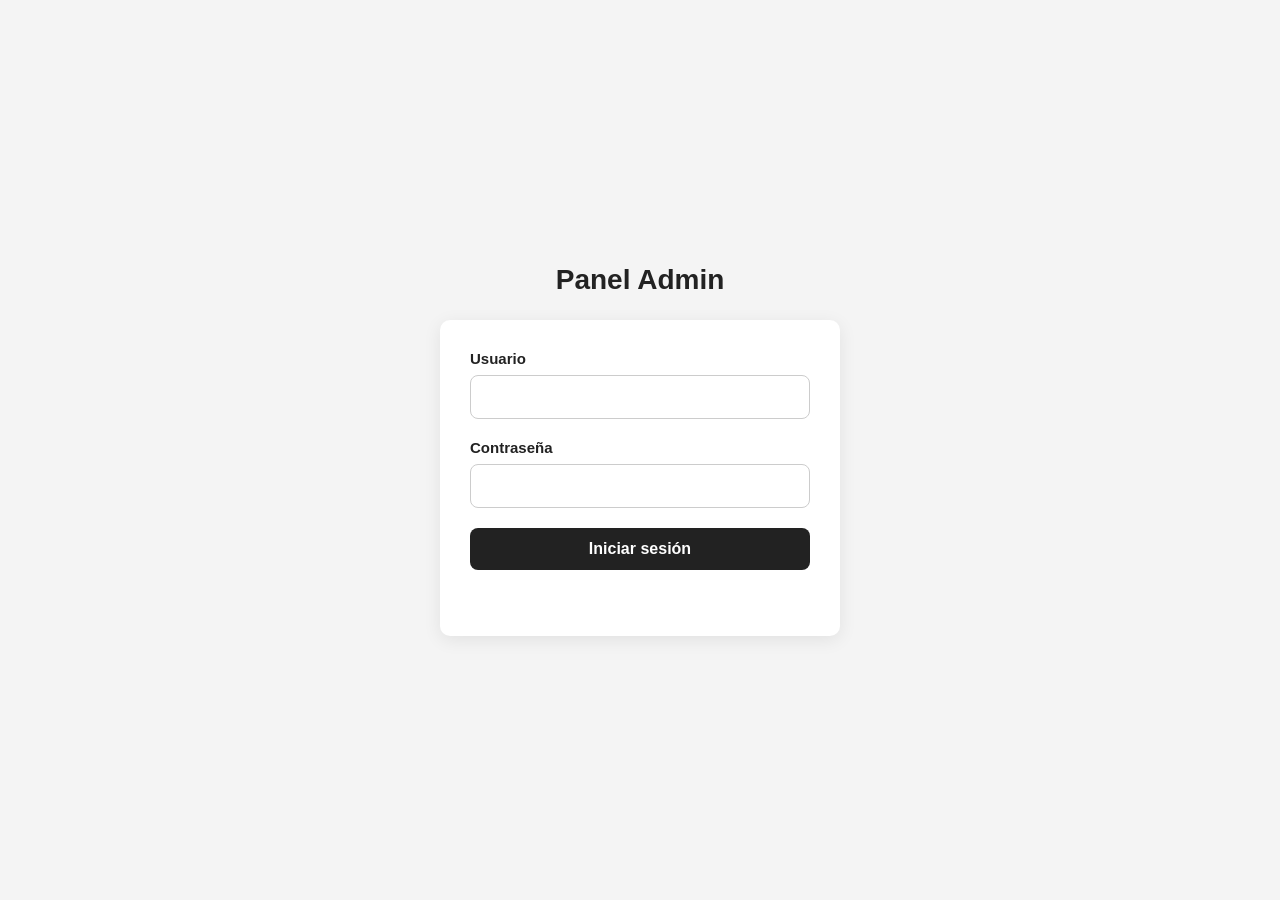
<file: index.html>
<!DOCTYPE html>
<html lang="es">
<head>
    <meta charset="UTF-8">
    <meta name="viewport" content="width=device-width, initial-scale=1.0">
    <title>Acceso — Panel Admin</title>
  <link rel="stylesheet" href="css/login.css">
</head>

<body>

    <main>
        <h1>Panel Admin</h1>

        <form id="loginForm">
            <div>
                <label for="nombreUsuario">Usuario</label>
                <input
                    type="text"
                    id="nombreUsuario"
                    name="nombreUsuario"
                    required
                    autocomplete="username">
            </div>

            <div>
                <label for="password">Contraseña</label>
                <input
                    type="password"
                    id="password"
                    name="password"
                    required
                    autocomplete="current-password">
            </div>

            <button type="submit">Iniciar sesión</button>

            <p id="mensaje"></p>
        </form>
    </main>
<script src="js/login.js">
</script>
  
</body>
</html>
</file>
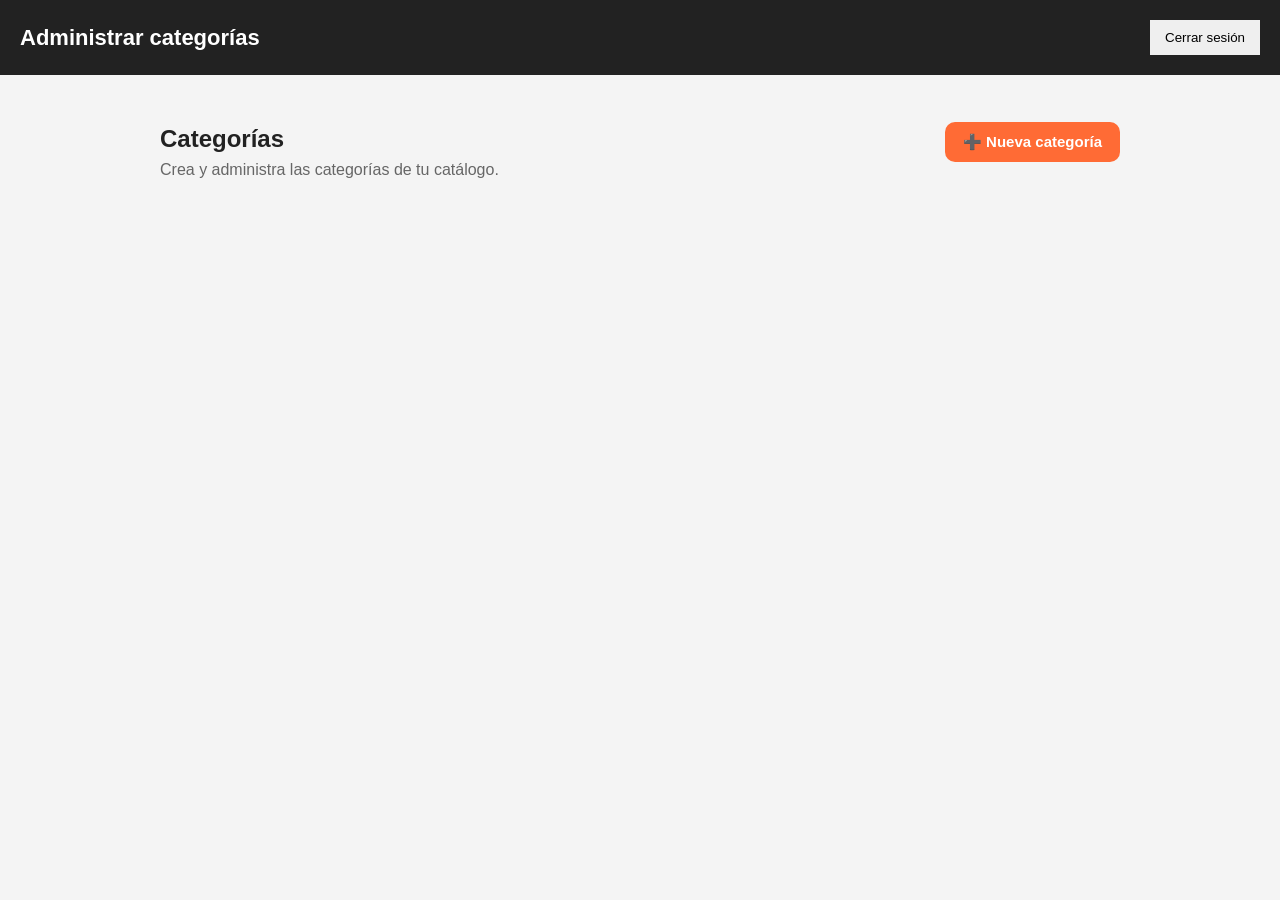
<file: categorias.html>
<!DOCTYPE html>
<html lang="es">

<head>
    <meta charset="UTF-8">

    <meta name="viewport" content="width=device-width, initial-scale=1.0">

    <title>Categorías | Panel Admin</title>

    <link rel="stylesheet" href="css/admin.css">
    <link rel="stylesheet" href="css/categorias.css">
</head>

<body>

    <header class="admin-header">

        <h1>Administrar categorías</h1>

        <button id="cerrarSesion">
            Cerrar sesión
        </button>

    </header>

    <main class="admin-container">

        <section class="categorias-header">

            <div>
                <h2>Categorías</h2>

                <p>
                    Crea y administra las categorías de tu catálogo.
                </p>
            </div>

            <button id="btnNuevaCategoria">
                ➕ Nueva categoría
            </button>

        </section>


        <section class="categorias-lista">

            <div id="lista-categorias">
                <!-- Las categorías se cargarán aquí -->
            </div>

        </section>

    </main>


    <script src="js/admin.js"></script>
    <script src="js/categorias.js"></script>

</body>

</html>
</file>
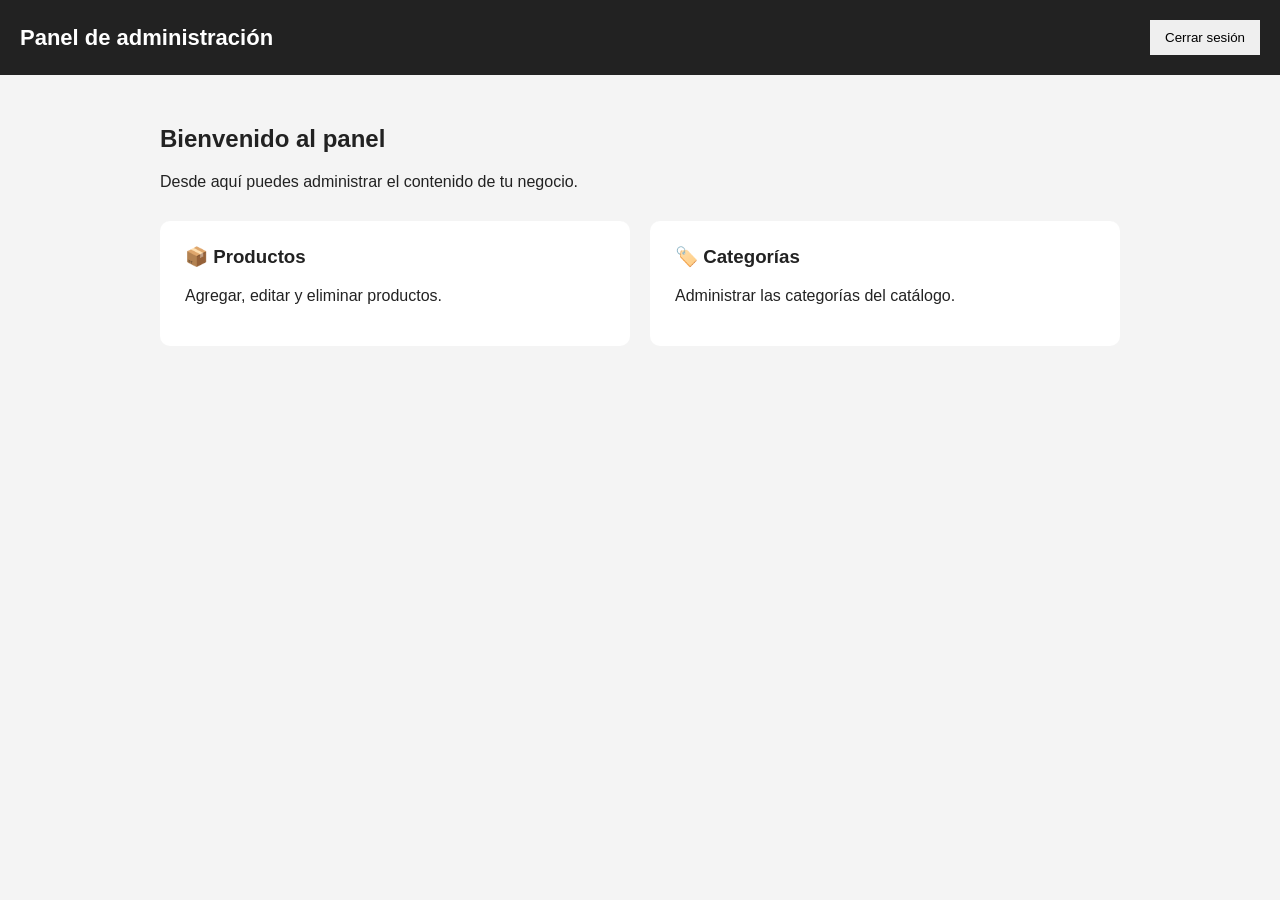
<file: panel.html>
<!DOCTYPE html>
<html lang="es">
<head>
    <meta charset="UTF-8">
    <meta name="viewport" content="width=device-width, initial-scale=1.0">

    <title>Panel Admin</title>

    <link rel="stylesheet" href="css/admin.css">
</head>

<body>

    <header class="admin-header">
        <h1>Panel de administración</h1>

        <button id="cerrarSesion">
            Cerrar sesión
        </button>
    </header>

    <main class="admin-container">

        <section class="bienvenida">
            <h2>Bienvenido al panel</h2>
            <p>
                Desde aquí puedes administrar el contenido de tu negocio.
            </p>
        </section>

        <section class="admin-menu">

            <a href="productos.html" class="admin-card">
                <h3>📦 Productos</h3>
                <p>Agregar, editar y eliminar productos.</p>
            </a>

            <a href="categorias.html" class="admin-card">
                <h3>🏷️ Categorías</h3>
                <p>Administrar las categorías del catálogo.</p>
            </a>

        </section>

    </main>

    <script src="js/admin.js"></script>

</body>
</html>
</file>
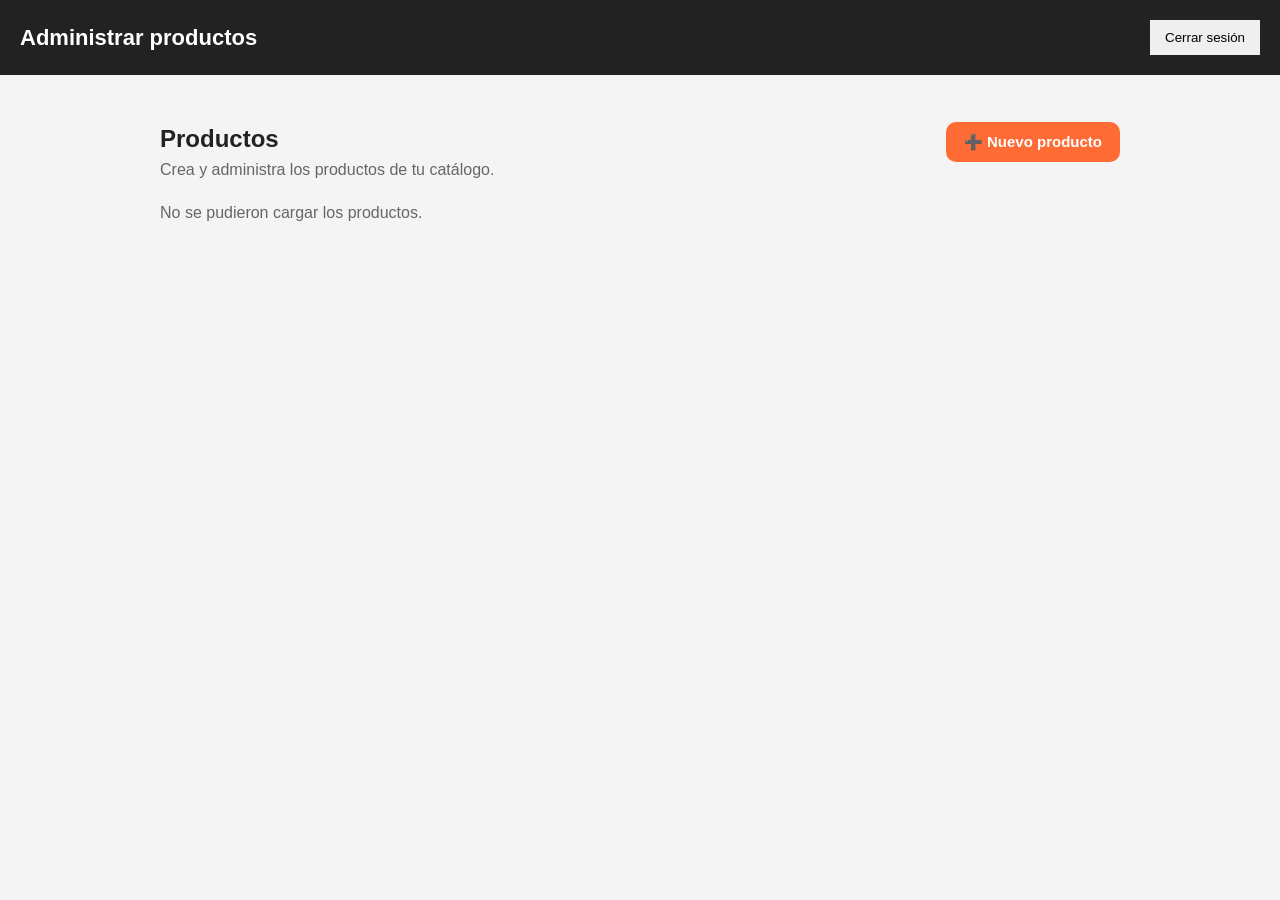
<file: productos.html>
<!DOCTYPE html>
<html lang="es">

<head>
    <meta charset="UTF-8">

    <meta name="viewport" content="width=device-width, initial-scale=1.0">

    <title>Productos | Panel Admin</title>

    <link rel="stylesheet" href="css/admin.css">
    <link rel="stylesheet" href="css/productos.css">
</head>

<body>

    <header class="admin-header">

        <h1>Administrar productos</h1>

        <button id="cerrarSesion">
            Cerrar sesión
        </button>

    </header>

    <main class="admin-container">

        <section class="productos-header">

            <div>
                <h2>Productos</h2>

                <p>
                    Crea y administra los productos de tu catálogo.
                </p>
            </div>

            <button id="btnNuevoProducto">
                ➕ Nuevo producto
            </button>

        </section>


        <p id="mensaje"></p>


        <section
            id="formularioProducto"
            class="formulario-producto"
            hidden
        >

            <div class="formulario-header">

                <h2 id="tituloFormulario">
                    Nuevo producto
                </h2>

                <button
                    type="button"
                    id="btnCancelarProducto"
                >
                    Cancelar
                </button>

            </div>

            <form id="productoForm">

                <div>
                    <label for="nombre">
                        Nombre
                    </label>

                    <input
                        type="text"
                        id="nombre"
                        name="nombre"
                        required
                    >
                </div>

                <div>
                    <label for="precio">
                        Precio
                    </label>

                    <input
                        type="number"
                        id="precio"
                        name="precio"
                        min="0"
                        step="0.01"
                        required
                    >
                </div>

                <div>
                    <label for="descripcion">
                        Descripción
                    </label>

                    <textarea
                        id="descripcion"
                        name="descripcion"
                        rows="4"
                    ></textarea>
                </div>

                <div>
                    <label for="categoria">
                        Categoría
                    </label>

                    <select
                        id="categoria"
                        name="categoria"
                        required
                    >
                        <option value="">
                            Selecciona una categoría
                        </option>
                    </select>

                    <small>
                        Solo aparecen las categorías creadas en el
                        panel de categorías.
                    </small>
                </div>

                <div>
                    <label for="imagenUrl">
                        URL de la imagen
                    </label>

                    <input
                        type="url"
                        id="imagenUrl"
                        name="imagenUrl"
                        placeholder="https://..."
                    >

                    <img
                        id="vistaPreviaImagen"
                        class="vista-previa"
                        alt="Vista previa de la imagen"
                        hidden
                    >
                </div>

                <div>
                    <label for="disponible" class="etiqueta-check">
                        <input
                            type="checkbox"
                            id="disponible"
                            name="disponible"
                            checked
                        >

                        Producto disponible
                    </label>
                </div>

                <button
                    type="submit"
                    id="btnGuardarProducto"
                >
                    Guardar producto
                </button>

            </form>

        </section>


        <section class="productos-lista">

            <div id="lista-productos">
                <!-- Los productos se cargarán aquí -->
            </div>

        </section>

    </main>


    <script src="js/admin.js"></script>
    <script src="js/productos.js"></script>

</body>

</html>
</file>
<file: css/login.css>
* {
    box-sizing: border-box;
}

body {
    margin: 0;
    min-height: 100vh;
    font-family: Arial, sans-serif;
    background: #f4f4f4;
    color: #222;
    display: flex;
    align-items: center;
    justify-content: center;
    padding: 20px;
}

main {
    width: 100%;
    max-width: 400px;
}

main h1 {
    margin: 0 0 24px;
    text-align: center;
    font-size: 28px;
    font-weight: 600;
}

#loginForm {
    background: white;
    padding: 30px;
    border-radius: 10px;
    box-shadow: 0 4px 18px rgba(0, 0, 0, 0.08);
}

#loginForm > div {
    margin-bottom: 20px;
}

label {
    display: block;
    margin-bottom: 8px;
    font-size: 15px;
    font-weight: 600;
}

input {
    width: 100%;
    padding: 12px 13px;
    border: 1px solid #ccc;
    border-radius: 8px;
    background: white;
    color: #222;
    font: inherit;
    outline: none;
    transition: border-color 0.2s, box-shadow 0.2s;
}

input:focus {
    border-color: #222;
    box-shadow: 0 0 0 2px rgba(34, 34, 34, 0.1);
}

button[type="submit"] {
    width: 100%;
    padding: 12px 15px;
    border: none;
    border-radius: 8px;
    background: #222;
    color: white;
    font: inherit;
    font-weight: 600;
    cursor: pointer;
    transition: background 0.2s, transform 0.1s;
}

button[type="submit"]:hover {
    background: #333;
}

button[type="submit"]:active {
    transform: translateY(1px);
}

#mensaje {
    min-height: 20px;
    margin: 16px 0 0;
    text-align: center;
    font-size: 14px;
    line-height: 1.4;
}

@media (max-width: 480px) {
    body {
        padding: 16px;
    }

    #loginForm {
        padding: 24px 20px;
    }

    main h1 {
        font-size: 24px;
        margin-bottom: 20px;
    }
}
</file>
<file: css/admin.css>
* {
    box-sizing: border-box;
}

body {
    margin: 0;
    font-family: Arial, sans-serif;
    background: #f4f4f4;
    color: #222;
}

.admin-header {
    display: flex;
    justify-content: space-between;
    align-items: center;
    padding: 20px;
    background: #222;
    color: white;
}

.admin-header h1 {
    margin: 0;
    font-size: 22px;
}

#cerrarSesion {
    padding: 10px 15px;
    border: none;
    cursor: pointer;
}

.admin-container {
    max-width: 1000px;
    margin: auto;
    padding: 30px 20px;
}

.bienvenida {
    margin-bottom: 30px;
}

.admin-menu {
    display: grid;
    grid-template-columns: repeat(auto-fit, minmax(220px, 1fr));
    gap: 20px;
}

.admin-card {
    display: block;
    padding: 25px;
    background: white;
    color: inherit;
    text-decoration: none;
    border-radius: 10px;
}

.admin-card h3 {
    margin-top: 0;
}
</file>
<file: css/categorias.css>
.categorias-header {
    display: flex;
    justify-content: space-between;
    align-items: center;
    gap: 20px;
    margin-bottom: 25px;
}

.categorias-header h2 {
    margin-bottom: 8px;
}

.categorias-header p {
    margin: 0;
    color: #666;
}

#btnNuevaCategoria {
    border: none;
    border-radius: 10px;
    padding: 11px 18px;
    background: #ff6b35;
    color: white;
    font-size: 15px;
    font-weight: bold;
    cursor: pointer;
    transition:
        transform 0.15s ease,
        background 0.2s ease;
}

#btnNuevaCategoria:hover {
    background: #e85a2a;
    transform: translateY(-2px);
}

#btnNuevaCategoria:active {
    transform: translateY(0) scale(0.97);
}

#lista-categorias {
    display: flex;
    flex-direction: column;
    gap: 14px;
}

.categoria-card {
    display: flex;
    justify-content: space-between;
    align-items: center;
    gap: 20px;
    padding: 18px;
    background: white;
    border-radius: 14px;
    box-shadow: 0 3px 12px rgba(0, 0, 0, 0.08);
}

.categoria-info h3 {
    margin: 0 0 6px;
}

.categoria-info p {
    margin: 0;
    color: #666;
}

.categoria-acciones {
    display: flex;
    gap: 10px;
}

.categoria-acciones button {
    border: none;
    border-radius: 8px;
    padding: 9px 14px;
    cursor: pointer;
    font-weight: bold;
}

.btn-editar {
    background: #eee;
}

.btn-eliminar {
    background: #dc3545;
    color: white;
}

@media (max-width: 600px) {

    .categorias-header {
        flex-direction: column;
        align-items: stretch;
    }

    #btnNuevaCategoria {
        width: 100%;
    }

    .categoria-card {
        flex-direction: column;
        align-items: stretch;
    }

    .categoria-acciones {
        width: 100%;
    }

    .categoria-acciones button {
        flex: 1;
    }
}
</file>
<file: css/productos.css>
/* CABECERA */

.productos-header {
    display: flex;
    justify-content: space-between;
    align-items: center;
    gap: 20px;
    margin-bottom: 25px;
}

.productos-header h2 {
    margin-bottom: 8px;
}

.productos-header p {
    margin: 0;
    color: #666;
}

#btnNuevoProducto {
    border: none;
    border-radius: 10px;
    padding: 11px 18px;
    background: #ff6b35;
    color: white;
    font-size: 15px;
    font-weight: bold;
    cursor: pointer;
    transition:
        transform 0.15s ease,
        background 0.2s ease;
}

#btnNuevoProducto:hover {
    background: #e85a2a;
    transform: translateY(-2px);
}

#btnNuevoProducto:active {
    transform: translateY(0) scale(0.97);
}


/* MENSAJES */

#mensaje {
    min-height: 20px;
    margin-bottom: 20px;
    color: #666;
}


/* FORMULARIO */

.formulario-producto {
    background: white;
    padding: 25px;
    border-radius: 14px;
    box-shadow: 0 3px 12px rgba(0, 0, 0, 0.08);
    margin-bottom: 30px;
}

.formulario-header {
    display: flex;
    justify-content: space-between;
    align-items: center;
    gap: 15px;
    margin-bottom: 25px;
}

.formulario-header h2 {
    margin: 0;
}

#btnCancelarProducto {
    border: none;
    border-radius: 8px;
    padding: 9px 14px;
    background: #eee;
    font-weight: bold;
    cursor: pointer;
}

#productoForm {
    display: grid;
    gap: 18px;
}

#productoForm > div {
    display: flex;
    flex-direction: column;
    gap: 7px;
}

#productoForm label {
    font-weight: bold;
}

#productoForm input,
#productoForm textarea,
#productoForm select {
    width: 100%;
    padding: 11px;
    border: 1px solid #ccc;
    border-radius: 8px;
    font-family: inherit;
    font-size: 15px;
    background: white;
}

#productoForm input:focus,
#productoForm textarea:focus,
#productoForm select:focus {
    outline: 2px solid #ff6b35;
    outline-offset: 1px;
    border-color: #ff6b35;
}

#productoForm textarea {
    resize: vertical;
}

#productoForm small {
    color: #666;
}

.etiqueta-check {
    display: flex;
    align-items: center;
    gap: 8px;
}

#productoForm input[type="checkbox"] {
    width: auto;
}

.vista-previa {
    width: 100%;
    max-width: 220px;
    height: 160px;
    object-fit: cover;
    border-radius: 10px;
    background: #eee;
}

#btnGuardarProducto {
    border: none;
    border-radius: 10px;
    padding: 12px 18px;
    background: #ff6b35;
    color: white;
    font-size: 15px;
    font-weight: bold;
    cursor: pointer;
    transition:
        transform 0.15s ease,
        background 0.2s ease;
}

#btnGuardarProducto:hover {
    background: #e85a2a;
}

#btnGuardarProducto:active {
    transform: scale(0.97);
}


/* LISTA */

#lista-productos {
    display: grid;
    grid-template-columns: repeat(
        auto-fit,
        minmax(260px, 1fr)
    );
    gap: 14px;
}


/* TARJETAS */

.producto-card {
    padding: 18px;
    background: white;
    border-radius: 14px;
    box-shadow: 0 3px 12px rgba(0, 0, 0, 0.08);
}

.producto-imagen {
    display: block;
    width: 100%;
    height: 180px;
    object-fit: cover;
    border-radius: 10px;
    margin-bottom: 14px;
    background: #eee;
}

.producto-card h3 {
    margin: 0 0 6px;
}

.producto-card p {
    margin: 0 0 8px;
    color: #666;
    line-height: 1.4;
}

.producto-precio {
    font-size: 20px;
    font-weight: bold;
    color: #222;
}


/* ACCIONES */

.producto-acciones {
    display: flex;
    gap: 10px;
    margin-top: 16px;
}

.producto-acciones button {
    border: none;
    border-radius: 8px;
    padding: 9px 14px;
    cursor: pointer;
    font-weight: bold;
}

.btn-editar {
    background: #eee;
}

.btn-eliminar {
    background: #dc3545;
    color: white;
}


/* MÓVIL */

@media (max-width: 600px) {

    .productos-header {
        flex-direction: column;
        align-items: stretch;
    }

    #btnNuevoProducto {
        width: 100%;
    }

    .formulario-header {
        flex-direction: column;
        align-items: stretch;
    }

    #btnGuardarProducto {
        width: 100%;
    }

    .vista-previa {
        max-width: 100%;
    }

    .producto-acciones button {
        flex: 1;
    }
}
</file>
